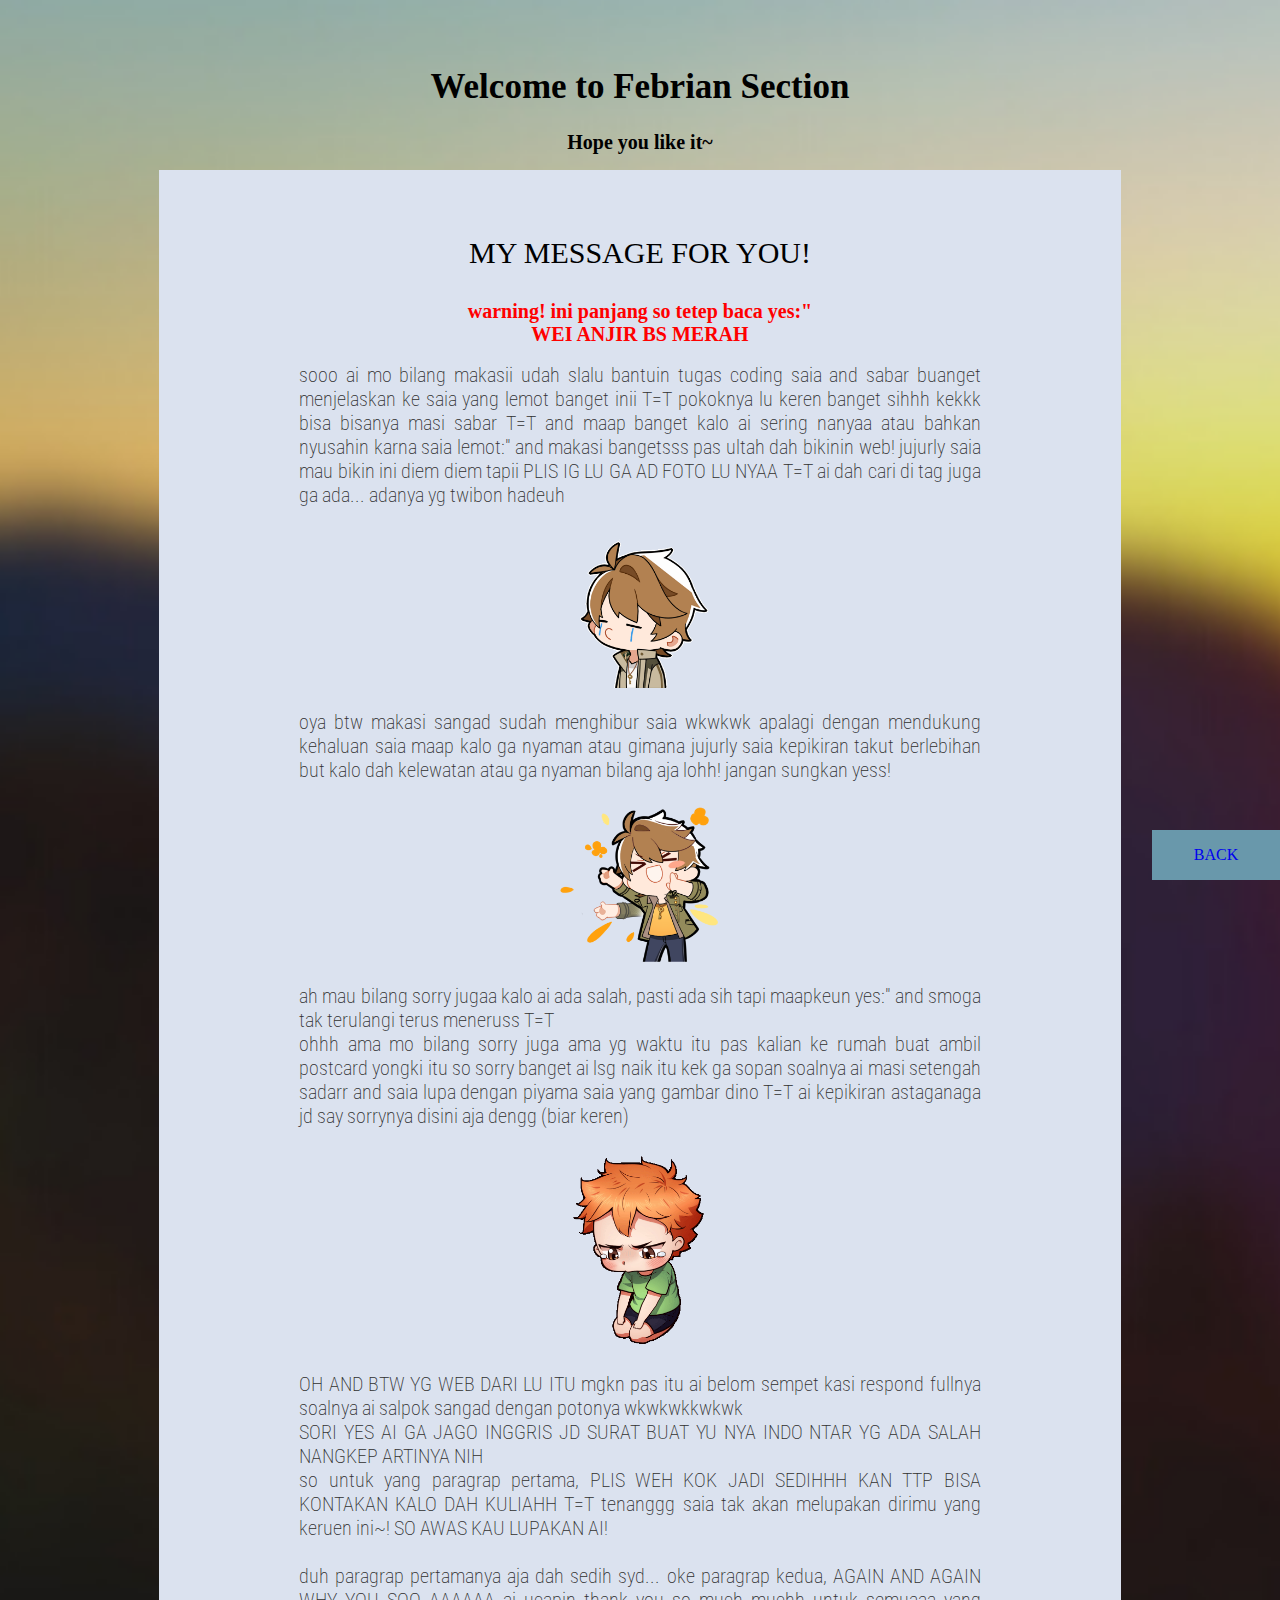
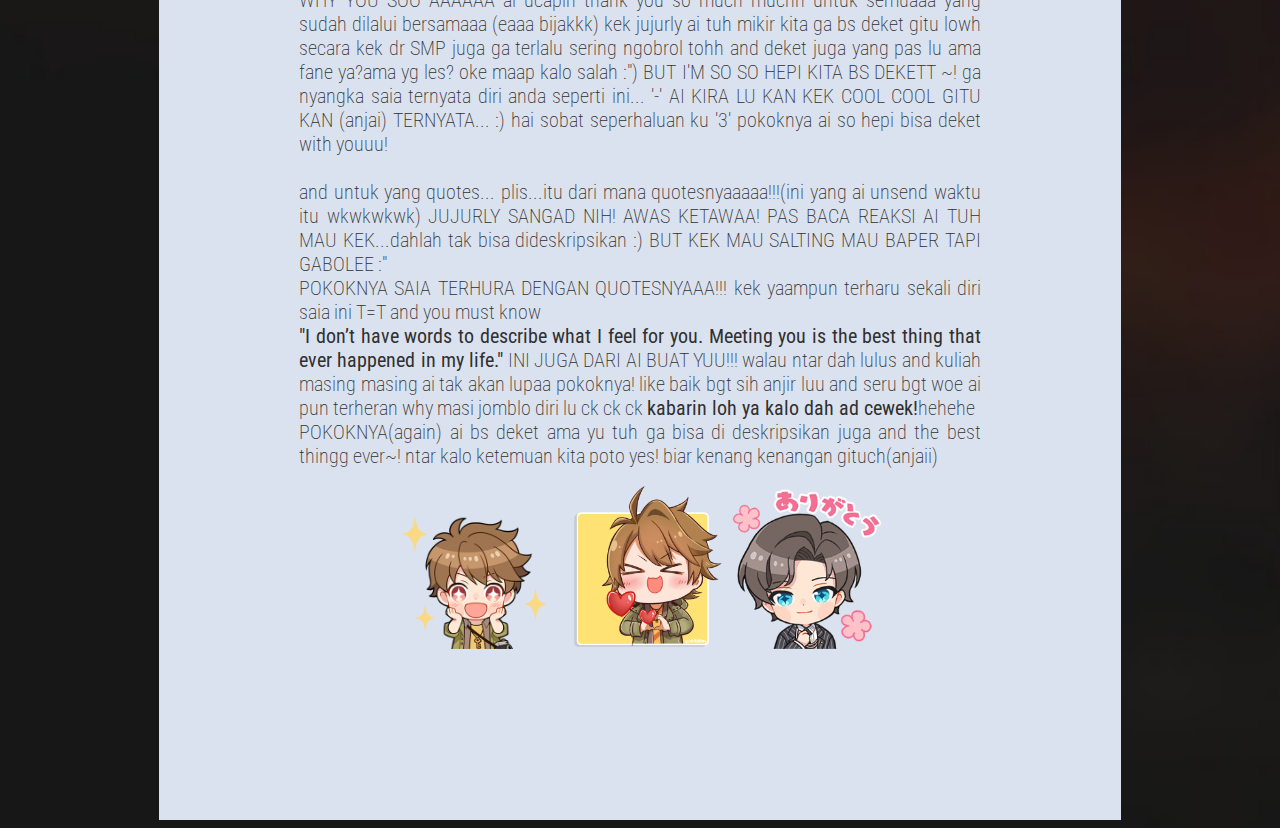
<file: febrian.html>
<!DOCTYPE html>
<html lang="en">
<head>
	<style>
		body{

			background-image: "bg.png";
			background-size: cover;
		}
		.container {
		width: 65%;
		height: 2250px;
		margin: auto;
		background-color: #DBE2EF;
		padding-right: 70px;
		padding-left: 70px;
		}

		h1 {
			text-align: center;
			transform: ;
			font-family: Cooper Black ;
			font-size: 35px;
		} 
		h2 {
			text-align: center;
			font-size: 20px;
			font-family: Lucida Sans Typewriter;
			transform: ;
		}
		h3 {
			text-align: center;
			font-weight: 200;
			transform: ;
			font-size: 30px;
			font-family:Artifakt Element Heavy;

		}
		h4 {
			color: #303030;
			font-size: 25px;
			font-family: Book Antiqua ;
			font-weight: 200;
			padding-left: 50px;
			padding-right: 50px;
		}
		h5 {
			color: #303030;
			margin: auto;
			font-size: 20px;
			font-family: Roboto Condensed ;
			font-weight: 200;
			padding-left: 70px;
			padding-right: 70px;
			text-align: justify;

		}
		h6 {
			text-align: justify;
			font-weight: 200;
			transform: ;
			font-family:Calibri;
			font-size: 20px;
		}
		a{
			text-decoration: none;
		}
		.footer {
		   position: fixed;
		   right: 0;
		   bottom: 20px;
		   width: 10%;
		   background-color: #6998AB;
		   color: white;
		   text-align: center;
		   text-decoration: none;

}
	</style>
	<meta charset="UTF-8">
	<meta name="viewport" content="width=device-width, initial-scale=1.0">
	<title>FEBRIAN'S SECTION</title>
</head>
<body>

	<body background="bg.png" width="100%" height="100%" alt="bg">

	<br><br>
	<h1>Welcome to Febrian Section </h1>
	<h2><b>Hope you like it~</h2></b>

	<div class="container">
<br>
<br>
<h3>MY MESSAGE FOR YOU!</h3>
<h2><font color="red"></style>warning! ini panjang so tetep baca yes:"<br>WEI ANJIR BS MERAH</h2></font>
<h5><style>
@import url('https://fonts.googleapis.com/css2?family=Roboto+Condensed&display=swap');
</style>
sooo ai mo bilang makasii udah slalu bantuin tugas coding saia and sabar buanget menjelaskan ke saia yang lemot banget inii T=T pokoknya lu keren banget sihhh kekkk bisa bisanya masi sabar T=T and maap banget kalo ai sering nanyaa atau bahkan nyusahin karna saia lemot:" and makasi bangetsss pas ultah dah bikinin web! jujurly saia mau bikin ini diem diem tapii PLIS IG LU GA AD FOTO LU NYAA T=T ai dah cari di tag juga ga ada... adanya yg twibon hadeuh</h5>

<h2><img src="stiker1.png" width="20%"> </h2>
<h5>
oya btw makasi sangad sudah menghibur saia wkwkwk apalagi dengan mendukung kehaluan saia maap kalo ga nyaman atau gimana jujurly saia kepikiran takut berlebihan but kalo dah kelewatan atau ga nyaman bilang aja lohh! jangan sungkan yess!</h5>

<h2><img src="stiker2.png" width="20%"> </h2>

<h5>
ah mau bilang sorry jugaa kalo ai ada salah, pasti ada sih tapi maapkeun yes:" and smoga tak terulangi terus meneruss T=T <br> ohhh ama mo bilang sorry juga ama yg waktu itu pas kalian ke rumah buat ambil postcard yongki itu so sorry banget ai lsg naik itu kek ga sopan soalnya ai masi setengah sadarr and saia lupa dengan piyama saia yang gambar dino T=T ai kepikiran astaganaga jd say sorrynya disini aja dengg (biar keren)</h5>

<h2><img src="stiker3.gif" width="20%"> </h2>

<h5> OH AND BTW YG WEB DARI LU ITU mgkn pas itu ai belom sempet kasi respond fullnya soalnya ai salpok sangad dengan potonya wkwkwkkwkwk <br> SORI YES AI GA JAGO INGGRIS JD SURAT BUAT YU NYA INDO NTAR YG ADA SALAH NANGKEP ARTINYA NIH <br> so untuk yang paragrap pertama, PLIS WEH KOK JADI SEDIHHH KAN TTP BISA KONTAKAN KALO DAH KULIAHH T=T tenanggg saia tak akan melupakan dirimu yang keruen ini~! SO AWAS KAU LUPAKAN AI! <br><br> duh paragrap pertamanya aja dah sedih syd... oke paragrap kedua, AGAIN AND AGAIN WHY YOU SOO AAAAAA ai ucapin thank you so much muchh untuk semuaaa yang sudah dilalui bersamaaa (eaaa bijakkk) kek jujurly ai tuh mikir kita ga bs deket gitu lowh secara kek dr SMP juga ga terlalu sering ngobrol tohh and deket juga yang pas lu ama fane ya?ama yg les? oke maap kalo salah :") BUT I'M SO SO HEPI KITA BS DEKETT ~! ga nyangka saia ternyata diri anda seperti ini... '-' AI KIRA LU KAN KEK COOL COOL GITU KAN (anjai) TERNYATA... :) hai sobat seperhaluan ku '3' pokoknya ai so hepi bisa deket with youuu! <br><br> 
and untuk yang quotes... plis...itu dari mana quotesnyaaaaa!!!(ini yang ai unsend waktu itu wkwkwkwk) 
JUJURLY SANGAD NIH! AWAS KETAWAA! PAS BACA REAKSI AI TUH MAU KEK...dahlah tak bisa dideskripsikan :) BUT KEK MAU SALTING MAU BAPER TAPI GABOLEE :" <br>POKOKNYA SAIA TERHURA DENGAN QUOTESNYAAA!!! kek yaampun terharu sekali diri saia ini T=T and you must know <br><b>"I don’t have words to describe what I feel for you. Meeting you is the best thing that ever happened in my life."</b> INI JUGA DARI AI BUAT YUU!!! walau ntar dah lulus and kuliah masing masing ai tak akan lupaa pokoknya! like baik bgt sih anjir luu and seru bgt woe ai pun terheran why masi jomblo diri lu ck ck ck <b>kabarin loh ya kalo dah ad cewek!</b>hehehe <br> POKOKNYA(again) ai bs deket ama yu tuh ga bisa di deskripsikan juga and the best thingg ever~! ntar kalo ketemuan kita poto yes! biar kenang kenangan gituch(anjaii) </h5>

<h2><img src="stiker4.png"width="20%"><img src="stiker5.png" width="20%"><img src="stiker6.png"width="20%"></h2>

</div>
<div class="footer">
  <p><a href="utama.html" text-decoration="none">BACK</p>
</div>
</file>
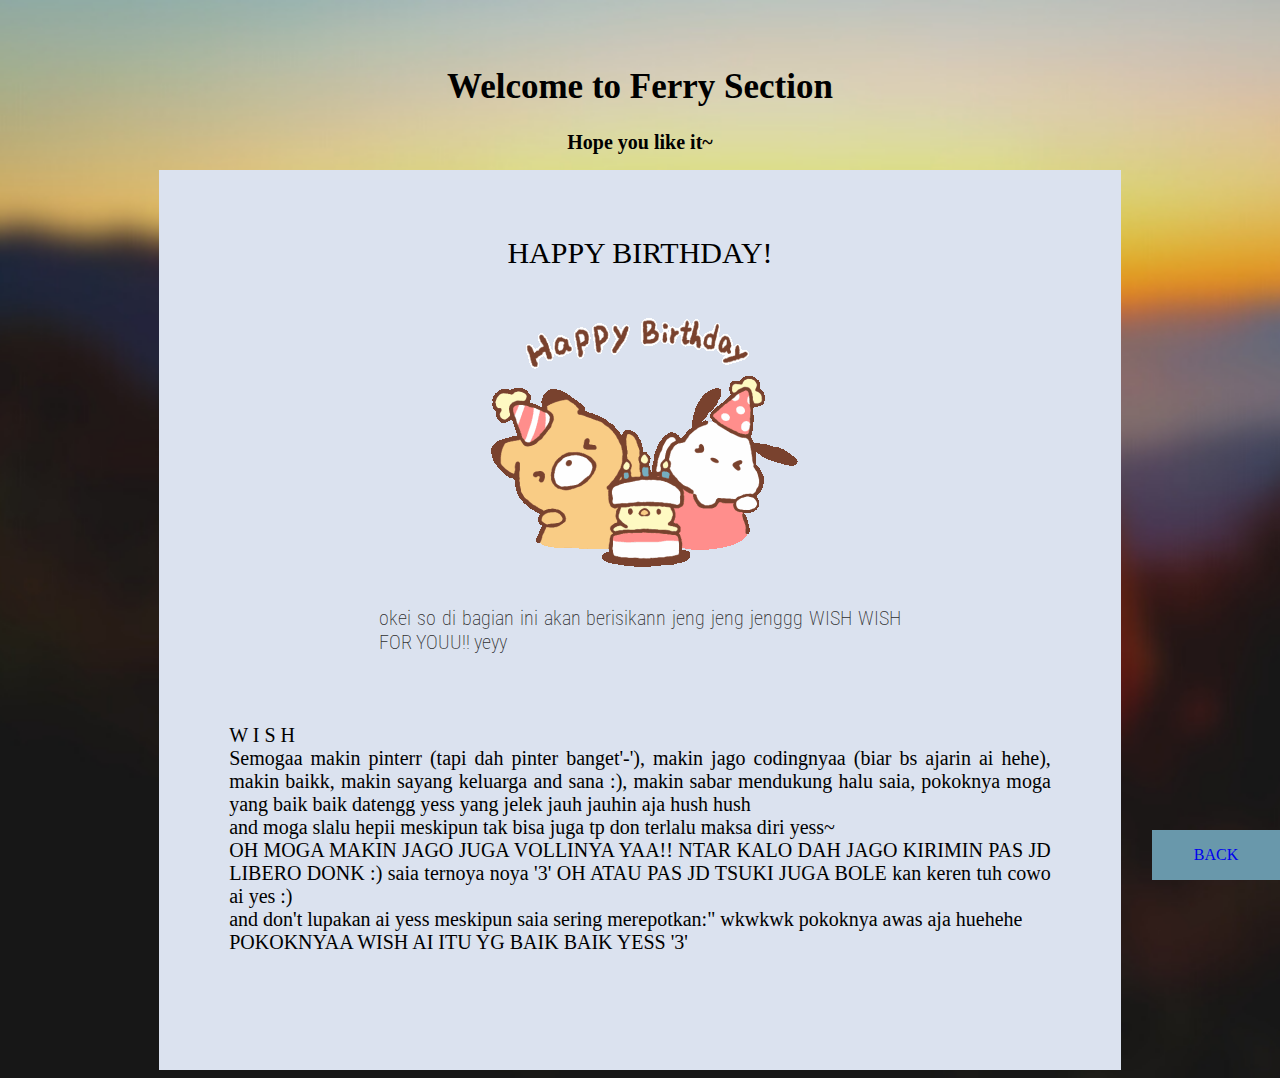
<file: ferry.html>
<!DOCTYPE html>
<html lang="en">
<head>
	<style>
		body{

			background-image: "bg.png";
			background-size: cover;
		}
		.container {
		width: 65%;
		height: 900px;
		margin: auto;
		background-color: #DBE2EF;
		padding-right: 70px;
		padding-left: 70px;
		}

		h1 {
			text-align: center;
			transform: ;
			font-family: Cooper Black ;
			font-size: 35px;
		} 
		h2 {
			text-align: center;
			font-size: 20px;
			font-family: Lucida Sans Typewriter;
			transform: ;
		}
		h3 {
			text-align: center;
			font-weight: 200;
			transform: ;
			font-size: 30px;
			font-family:Artifakt Element Heavy;

		}
		h4 {
			color: #303030;
			font-size: 25px;
			font-family: Book Antiqua ;
			font-weight: 200;
			padding-left: 50px;
			padding-right: 50px;
		}
		h5 {
			color: #303030;
			margin: auto;
			font-size: 20px;
			font-family: Roboto Condensed ;
			font-weight: 200;
			padding-left: 150px;
			padding-right: 150px;
			text-align: justify;

		}
		h6 {
			text-align: justify;
			font-weight: 200;
			transform: ;
			font-family:Calibri;
			font-size: 20px;
		}
		a{
			text-decoration: none;
		}
		.footer {
		   position: fixed;
		   right: 0;
		   bottom: 20px;
		   width: 10%;
		   background-color: #6998AB;
		   color: white;
		   text-align: center;
		   text-decoration: none;

}
	</style>
	<meta charset="UTF-8">
	<meta name="viewport" content="width=device-width, initial-scale=1.0">
	<title>FERRY'S SECTION</title>
</head>
<body>

	<body background="bg.png" width="100%" height="100%" alt="bg">

	<br><br>
	<h1>Welcome to Ferry Section </h1>
	<h2><b>Hope you like it~</h2></b>
	
	<div class="container">
<br>
<br>
<h3>HAPPY BIRTHDAY!</h3>
<h5><style>
@import url('https://fonts.googleapis.com/css2?family=Roboto+Condensed&display=swap');
 CIEE ULTAH NIHHH umur berapa sih sekarangg 2022-2004 = 18 tahun ?! ha??? yaa pokoknya moga bener 18 taun lah yaa 
</style></h5>
<h2><img src="lucu.gif"></h2>
<h5>okei so di bagian ini akan berisikann jeng jeng jenggg WISH WISH FOR YOUU!! yeyy</h5>
<h6><br> <b> W I S H </b><br> Semogaa makin pinterr (tapi dah pinter banget'-'), makin jago codingnyaa (biar bs ajarin ai hehe), makin baikk, makin sayang keluarga and sana :), makin sabar mendukung halu saia, pokoknya moga yang baik baik datengg yess yang jelek jauh jauhin aja hush hush <br> and moga slalu hepii meskipun tak bisa juga tp don terlalu maksa diri yess~ <br> OH MOGA MAKIN JAGO JUGA VOLLINYA YAA!! NTAR KALO DAH JAGO KIRIMIN PAS JD LIBERO DONK :) saia ternoya noya '3' OH ATAU PAS JD TSUKI JUGA BOLE kan keren tuh cowo ai yes :)<br> and don't lupakan ai yess meskipun saia sering merepotkan:" wkwkwk pokoknya awas aja huehehe <br>POKOKNYAA WISH AI ITU YG BAIK BAIK YESS '3'</h6>
</div>
<div class="footer">
  <p><a href="utama.html" text-decoration="none">BACK</p>
</div>
</file>
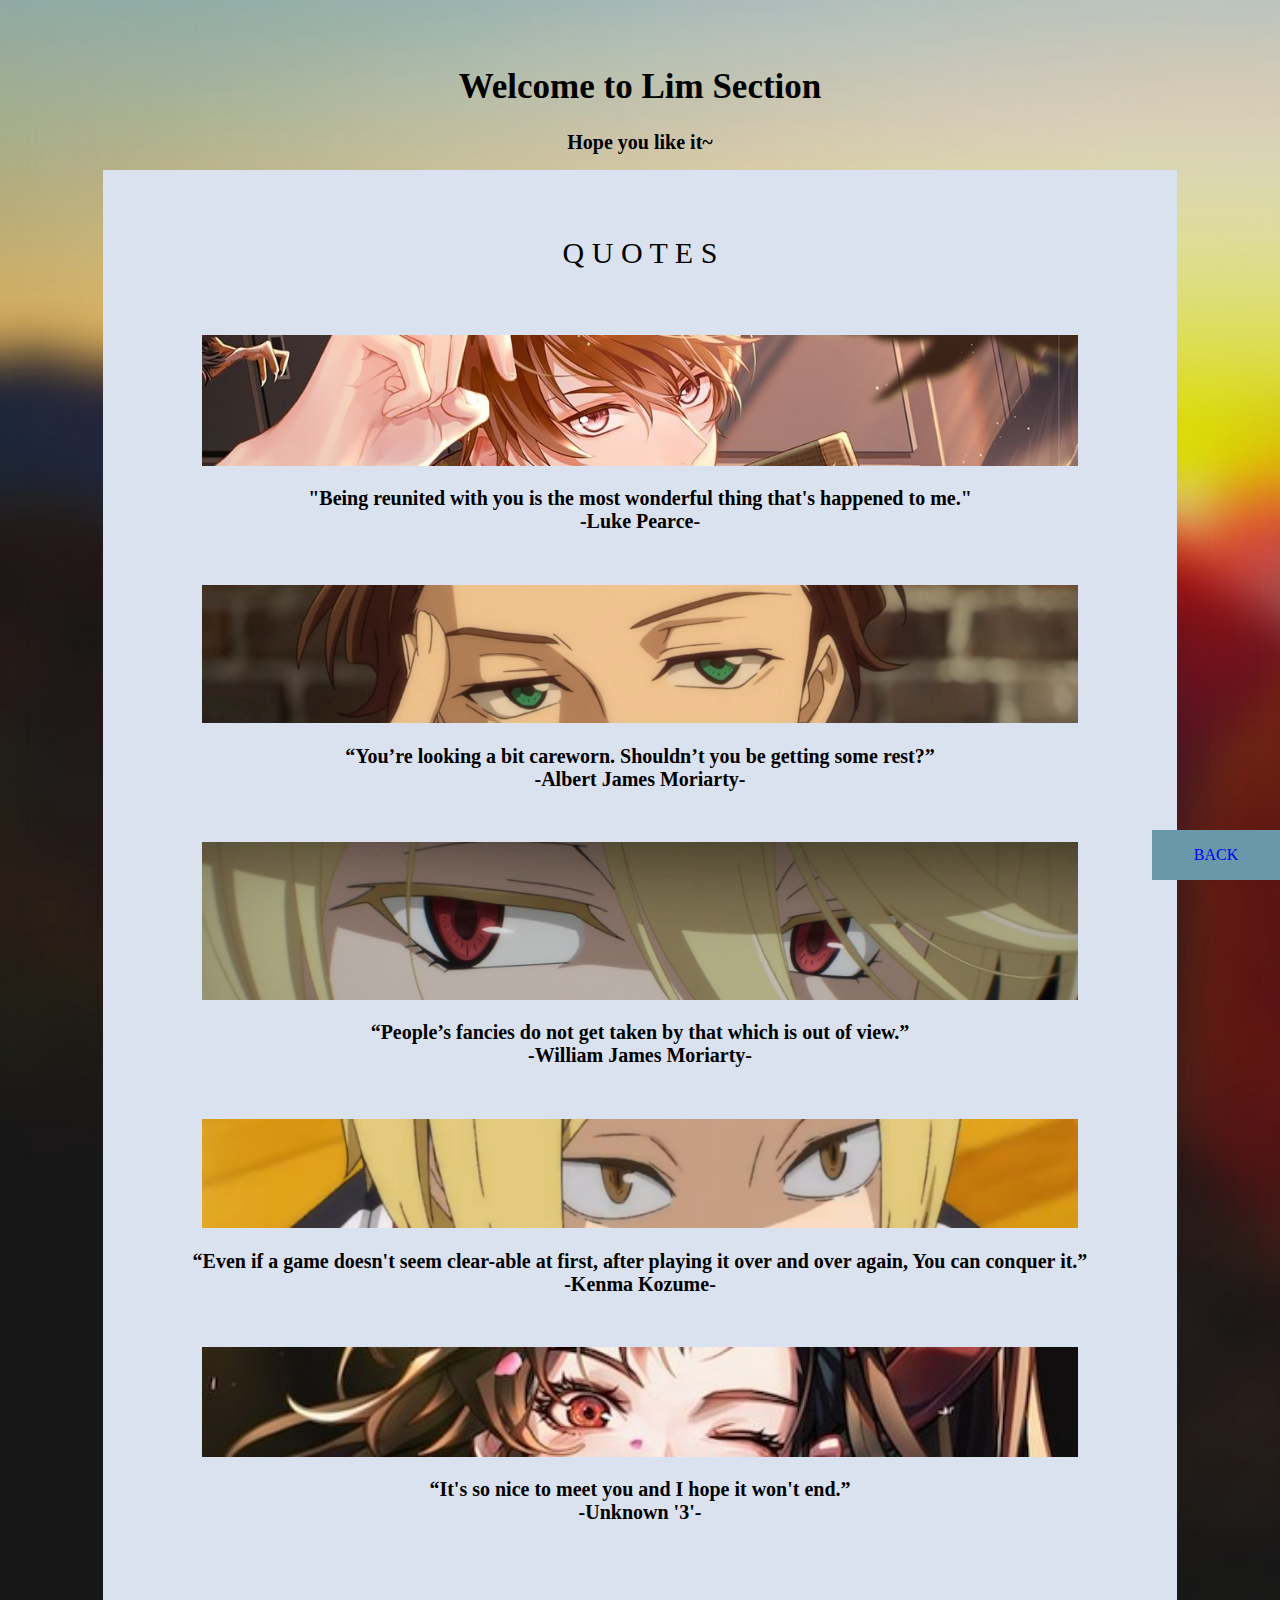
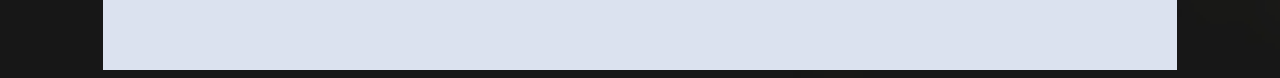
<file: lim.html>
<!DOCTYPE html>
<html lang="en">
<head>
	<style>
		body{

			background-image: "bg.png";
			background-size: cover;
		}
		.container {
		width: 85%;
		height: 1500px;
		margin: auto;
		background-color: #DBE2EF;

		}

		h1 {
			text-align: center;
			transform: ;
			font-family: Cooper Black ;
			font-size: 35px;
		} 
		h2 {
			text-align: center;
			font-size: 20px;
			font-family: Lucida Sans Typewriter;
			transform: ;
			padding-left: 50px;
			padding-right: 50px;
		}
		h3 {
			text-align: center;
			font-weight: 200;
			transform: ;
			font-size: 30px;
			font-family:Artifakt Element Heavy;

		}
		h4 {
			color: #303030;
			font-size: 25px;
			font-family: Book Antiqua ;
			font-weight: 200;
			padding-left: 50px;
			padding-right: 50px;
		}
		h5 {
			color: #303030;
			margin: auto;
			font-size: 20px;
			font-family: Roboto Condensed ;
			font-weight: 200;
			padding-left: 70px;
			padding-right: 70px;
			text-align: justify;

		}
		h6 {
			text-align: justify;
			font-weight: 200;
			transform: ;
			font-family:Calibri;
			font-size: 20px;
		}
		a{
			text-decoration: none;
		}
		.footer {
		   position: fixed;
		   right: 0;
		   bottom: 20px;
		   width: 10%;
		   background-color: #6998AB;
		   color: white;
		   text-align: center;
		   text-decoration: none;

}
	</style>
	<meta charset="UTF-8">
	<meta name="viewport" content="width=device-width, initial-scale=1.0">
	<title>LIM'S SECTION</title>
</head>
<body>

	<body background="bg.png" width="100%" height="100%" alt="bg">

	<br><br>
	<h1>Welcome to Lim Section </h1>
	<h2><b>Hope you like it~</h2></b>
	
	<div class="container">
<br>
<br>
<h3>Q U O T E S</h3>
<br>
<h2><img src="/assets/img/luke.jpg" width="90%"></h2>
<h2>"Being reunited with you is the most wonderful thing that's happened to me."<br>-Luke Pearce-</h2>
<br>
<h2><img src="/assets/img/albert.png" width="90%"></h2>
<h2>“You’re looking a bit careworn. Shouldn’t you be getting some rest?”<br>-Albert James Moriarty-</h2>
<br>
<h2><img src="/assets/img/liam.jpg" width="90%"></h2>
<h2>“People’s fancies do not get taken by that which is out of view.”<br>-William James Moriarty-</h2>
<br>
<h2><img src="/assets/img/kenma2.jpg" width="90%"></h2>
<h2>“Even if a game doesn't seem clear-able at first, after playing it over and over again, You can conquer it.”<br>-Kenma Kozume-</h2>
<br>
<h2><img src="/assets/img/yuri.jfif" width="90%"></h2>
<h2>“It's so nice to meet you and I hope it won't end.”<br>-Unknown '3'-</h2>
<br>

</div>
<div class="footer">
  <p><a href="utama.html" text-decoration="none">BACK</p>
</div>
</file>
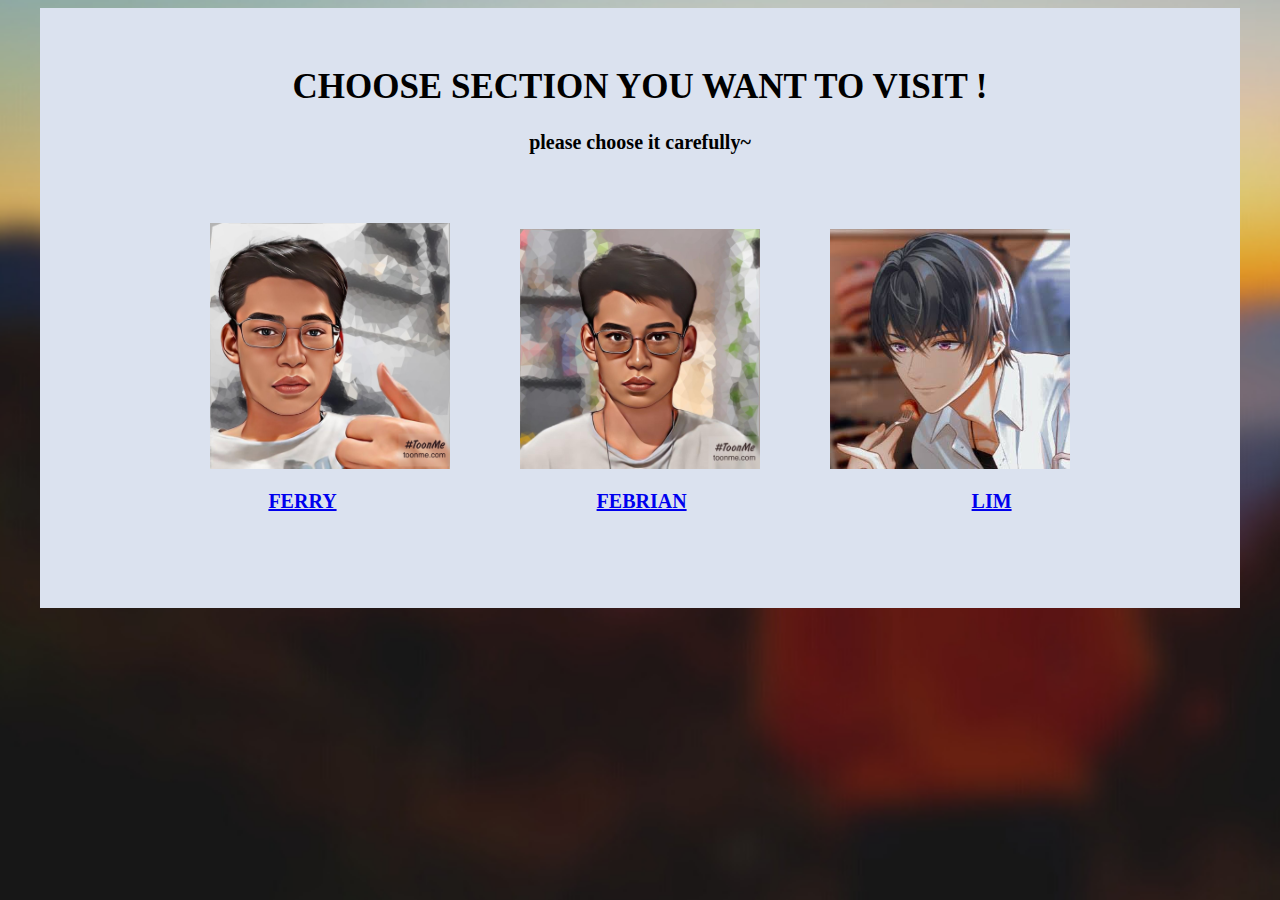
<file: utama.html>
<!DOCTYPE html>
<html lang="en">
<head>
	<style>
		body{
			background-image: "bg.png";
			height: 500px;
		}
		.container {
		width: 95%;
		height: 600px;
		margin: auto;
		background-color: #DBE2EF;
		padding-right: 0px;
		padding-left: 0px;
		}

		h1 {
			text-align: center;
			transform: ;
			font-family: Cooper Black ;
			font-size: 35px;
		} 
		h2 {
			text-align: center;
			font-size: 20px;
			font-family: Lucida Sans Typewriter;
			transform: ;
		}
		h3 {
			text-align: left;
			font-weight: 200;
			transform: ;
			font-size: 30px;

		}
		h4 {
			color: #303030;
			font-size: 25px;
			font-family: Book Antiqua ;
			font-weight: 200;
			padding-left: 50px;
			padding-right: 50px;
		}
		h5 {
			color: #303030;
			margin: auto;
			font-size: 20px;
			font-family: Comic Sans MS ;
			font-weight: 200;
			padding-left: 150px;
			padding-right: 150px;
			text-align: justify;
		}
		h6 {
			text-align: center;
			font-weight: 200;
			transform: ;
			font-family:Calibri;
			font-size: 20px;
	</style>
	<meta charset="UTF-8">
	<meta name="viewport" content="width=device-width, initial-scale=1.0">
	<title>H I ! Welcome!</title>
</head>
<body>

	<body background="bg.png" width="100%" height="100%" alt="bg">

<div class="container">
	<br><br>
	<h1>CHOOSE SECTION YOU WANT TO VISIT ! </h1>
	<h2>please choose it carefully~</h2>
<br>
<br>
<h2><img src="feri1.jpeg" width="20%"> &emsp;&emsp;&emsp; <img src="feri2.jpeg" width="20%"> &emsp;&emsp;&emsp; <img src="ius.jpeg" width="20%">
<br>
<h2><a href="ferry.html">FERRY</a>&emsp;&emsp;&emsp;&emsp;&emsp;&emsp;&emsp;&emsp;&emsp;&emsp;&emsp;&emsp;&emsp;<a href="febrian.html">FEBRIAN</a> &emsp;&emsp;&emsp;&emsp;&emsp;&emsp;&emsp;&emsp;&emsp;&emsp;&emsp;&emsp;&emsp;&emsp;<a href="lim.html">LIM</a>
</h2>
</div>

<br><br>

	
</body>
</html>
</file>
